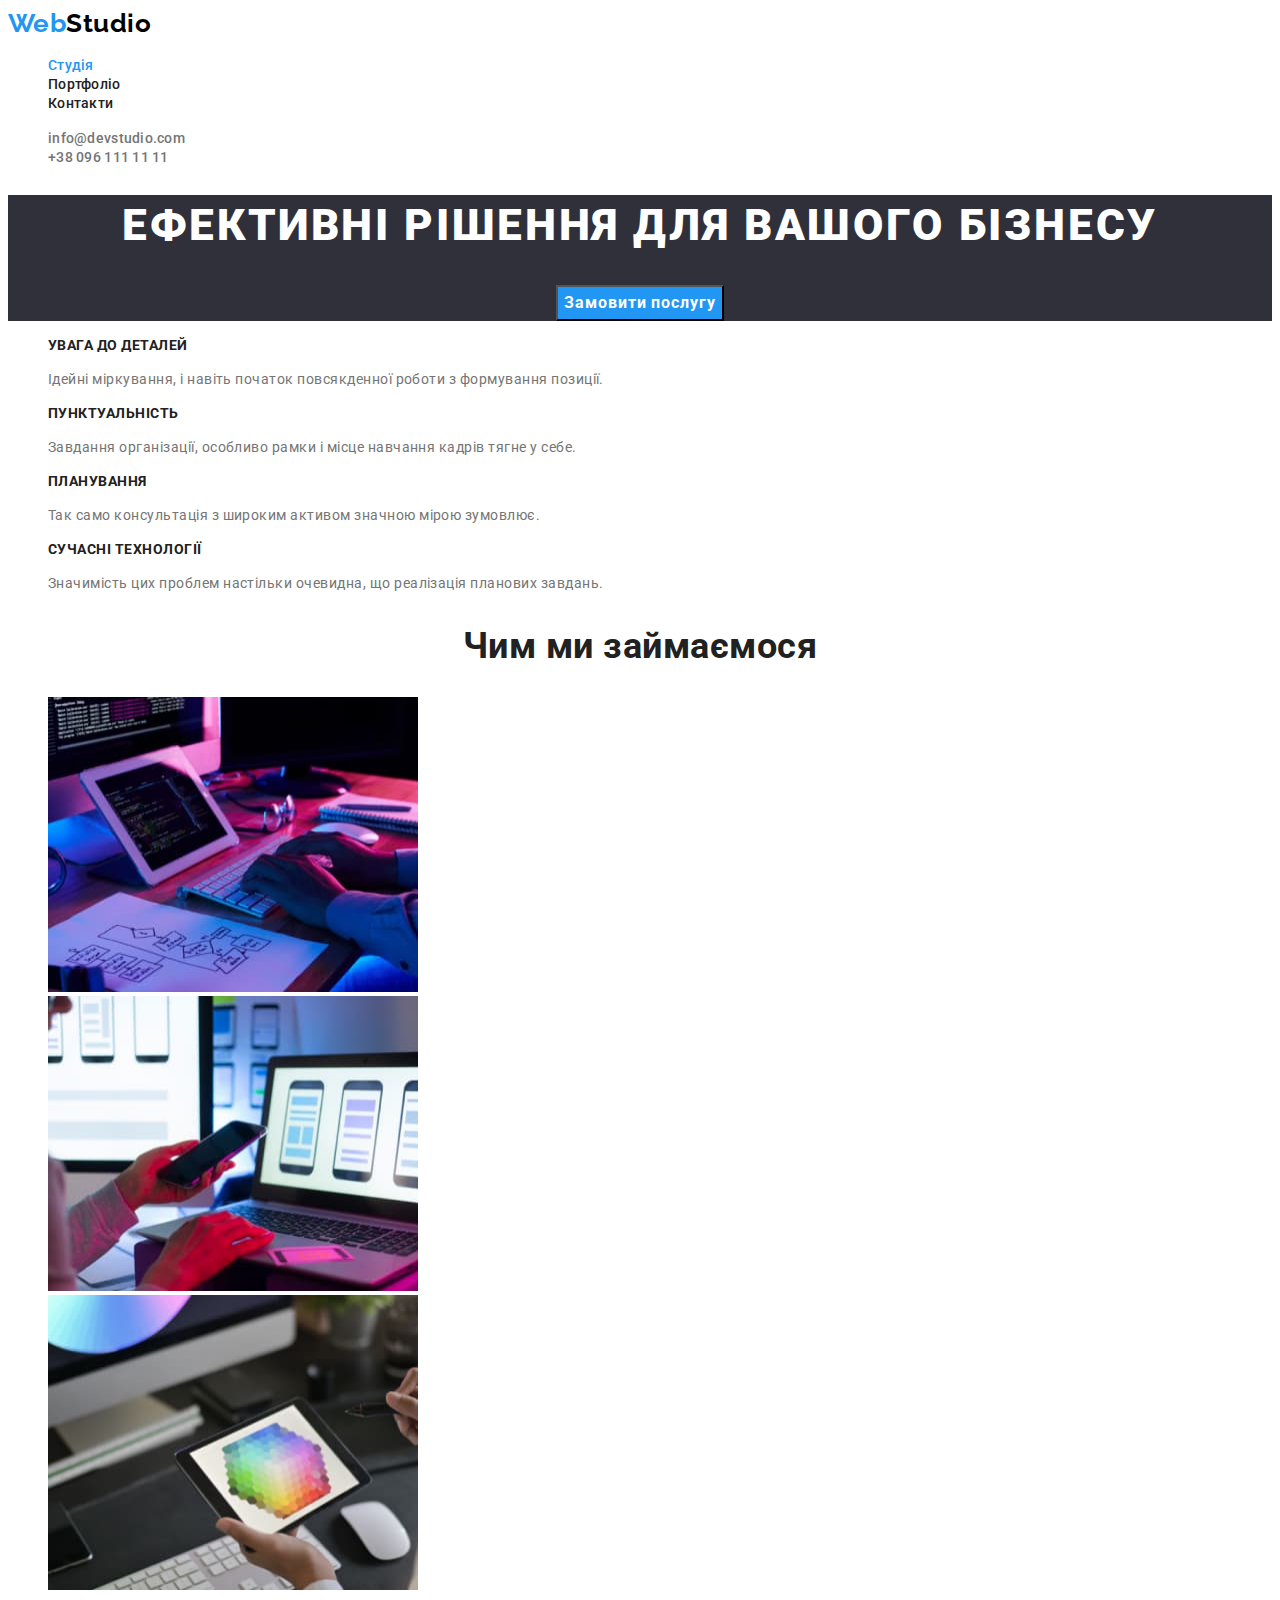
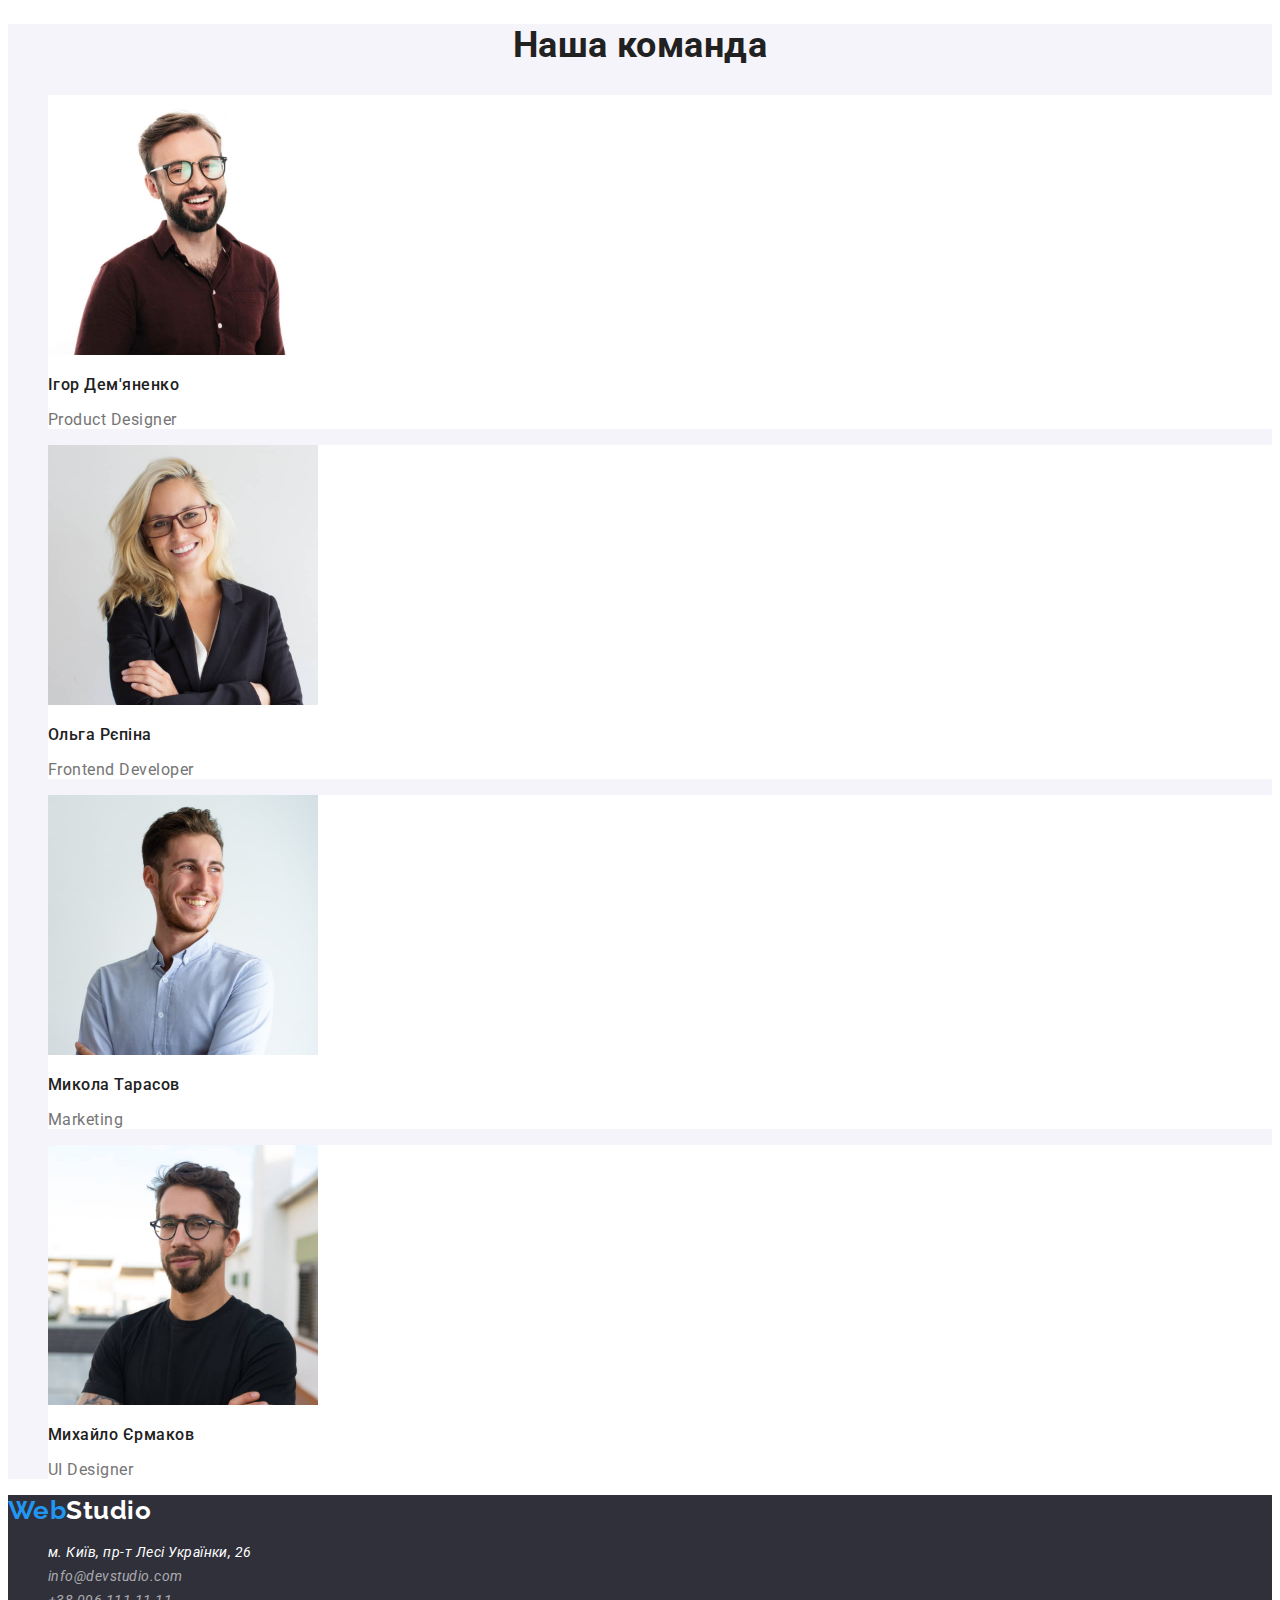
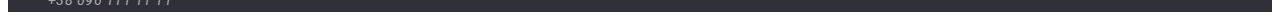
<file: index.html>
<!DOCTYPE html>
<html lang="uk">
<head>
    <meta charset="UTF-8">
    <meta http-equiv="X-UA-Compatible" content="IE=edge">
    <meta name="viewport" content="width=device-width, initial-scale=1.0">
    <title>WebStudio</title>
    <link rel="preconnect" href="https://fonts.googleapis.com">
    <link rel="preconnect" href="https://fonts.gstatic.com" crossorigin>
    <link href="https://fonts.googleapis.com/css2?family=Raleway:wght@700&family=Roboto:wght@400;500;700;900&display=swap"
        rel="stylesheet">
    <link rel="stylesheet" href="./css/styles.css">
</head>
<body class="page">
    <header>
        <nav class="site-nav">
            <a href="./index.html" class="logo link"><span class="logo-prefix">Web</span>Studio</a>
            <ul class="list">
                <li><a href="./index.html" class="nav-option current link">Студія</a></li>
                <li><a href="./portfolio.html" class="nav-option link">Портфоліо</a></li>
                <li><a href="" class="nav-option link">Контакти</a></li>
            </ul>
        </nav>
        <ul class="list">
            <li><a href="mailto:info@devstudio.com" class="header-contact link">info@devstudio.com</a></li>
            <li><a href="tel:+380961111111" class="header-contact link">+38 096 111 11 11</a></li>
        </ul>
    </header>
    <main>
        <section class="hero">
            <h1 class="hero-heading">Ефективні рішення для вашого бізнесу</h1>
            <button type="button" class="hero-button ">Замовити послугу</button>
        </section>
        <section>
            <h2 class="hidden">Особливості</h2>
            <ul class="advantages list">
                <li>
                    <h3 class="advantages-heading">Увага до деталей</h3>
                    <p class="advantages-text">Ідейні міркування, і навіть початок повсякденної роботи з формування позиції.</p>
                </li>
                <li>
                    <h3 class="advantages-heading">Пунктуальність</h3>
                    <p class="advantages-text">Завдання організації, особливо рамки і місце навчання кадрів тягне у себе.</p>
                </li>
                <li>
                    <h3 class="advantages-heading">Планування</h3>
                    <p class="advantages-text">Так само консультація з широким активом значною мірою зумовлює.</p>
                </li>
                <li>
                    <h3 class="advantages-heading">Сучасні технології</h3>
                    <p class="advantages-text">Значимість цих проблем настільки очевидна, що реалізація планових завдань.</p>
                </li>
            </ul>
        </section>
        <section>
            <h2 class="section-heading">Чим ми займаємося</h2>
           <ul class="list">
            <li>
                <img src="./images/main-page/what-we-do-section/what-we-do-1.jpg" alt="Програміст набирає код за схемою" width="370" height="295">
            </li>
            <li>
                <img src="./images/main-page/what-we-do-section/what-we-do-2.jpg" alt="Людина з телефоном розглядає варіанти положення інформації для мобільних пристроїв" width="370" height="295">
            </li>
            <li>
                <img src="./images/main-page/what-we-do-section/what-we-do-3.jpg" alt="Дизайнер обирає кольори з палітри на планшеті" width="370" height="295">
            </li>
           </ul>
        </section>
        <section class="team">
            <h2 class="section-heading">Наша команда</h2>
            <ul class="list">
                <li class="team-card">
                    <img src="./images/main-page/our-team-section/igor.jpg" alt="фото Ігора" width="270" height="260">
                    <h3 class="team-name">Ігор Дем'яненко</h3>
                    <p class="team-position">Product Designer</p>
                </li>
                <li class="team-card">
                    <img src="./images/main-page/our-team-section/olga.jpg" alt="фото Ольги" width="270" height="260">
                    <h3 class="team-name">Ольга Рєпіна</h3>
                    <p class="team-position">Frontend Developer</p>
                </li>
                <li class="team-card">
                    <img src="./images/main-page/our-team-section/mykola.jpg" alt="фото Миколи" width="270" height="260">
                    <h3 class="team-name">Микола Тарасов</h3>
                    <p class="team-position">Marketing</p>
                </li>
                <li class="team-card">
                    <img src="./images/main-page/our-team-section/mychailo.jpg" alt="фото Михайла" width="270" height="260">
                    <h3 class="team-name">Михайло Єрмаков</h3>
                    <p class="team-position">UI Designer</p>
                </li>
            </ul>
        </section>
    </main>
    <footer class="footer">
        <a href="./index.html" class="logo link"><span class="logo-prefix">Web</span>Studio</a>
        <address class="address">
            <ul class="list">
                <li><a href="https://goo.gl/maps/KxJQevmXm44vG7T1A" target="_blank" rel="noopener noreferrer nofollow" class="address-map link">м. Київ, пр-т Лесі Українки, 26</a></li>
                <li><a href="mailto:info@devstudio.com" class="footer-contact link">info@devstudio.com</a></li>
                <li><a href="tel:+380961111111" class="footer-contact link">+38 096 111 11 11</a></li>
            </ul>
        </address>
    </footer>
</body>
</html>
</file>
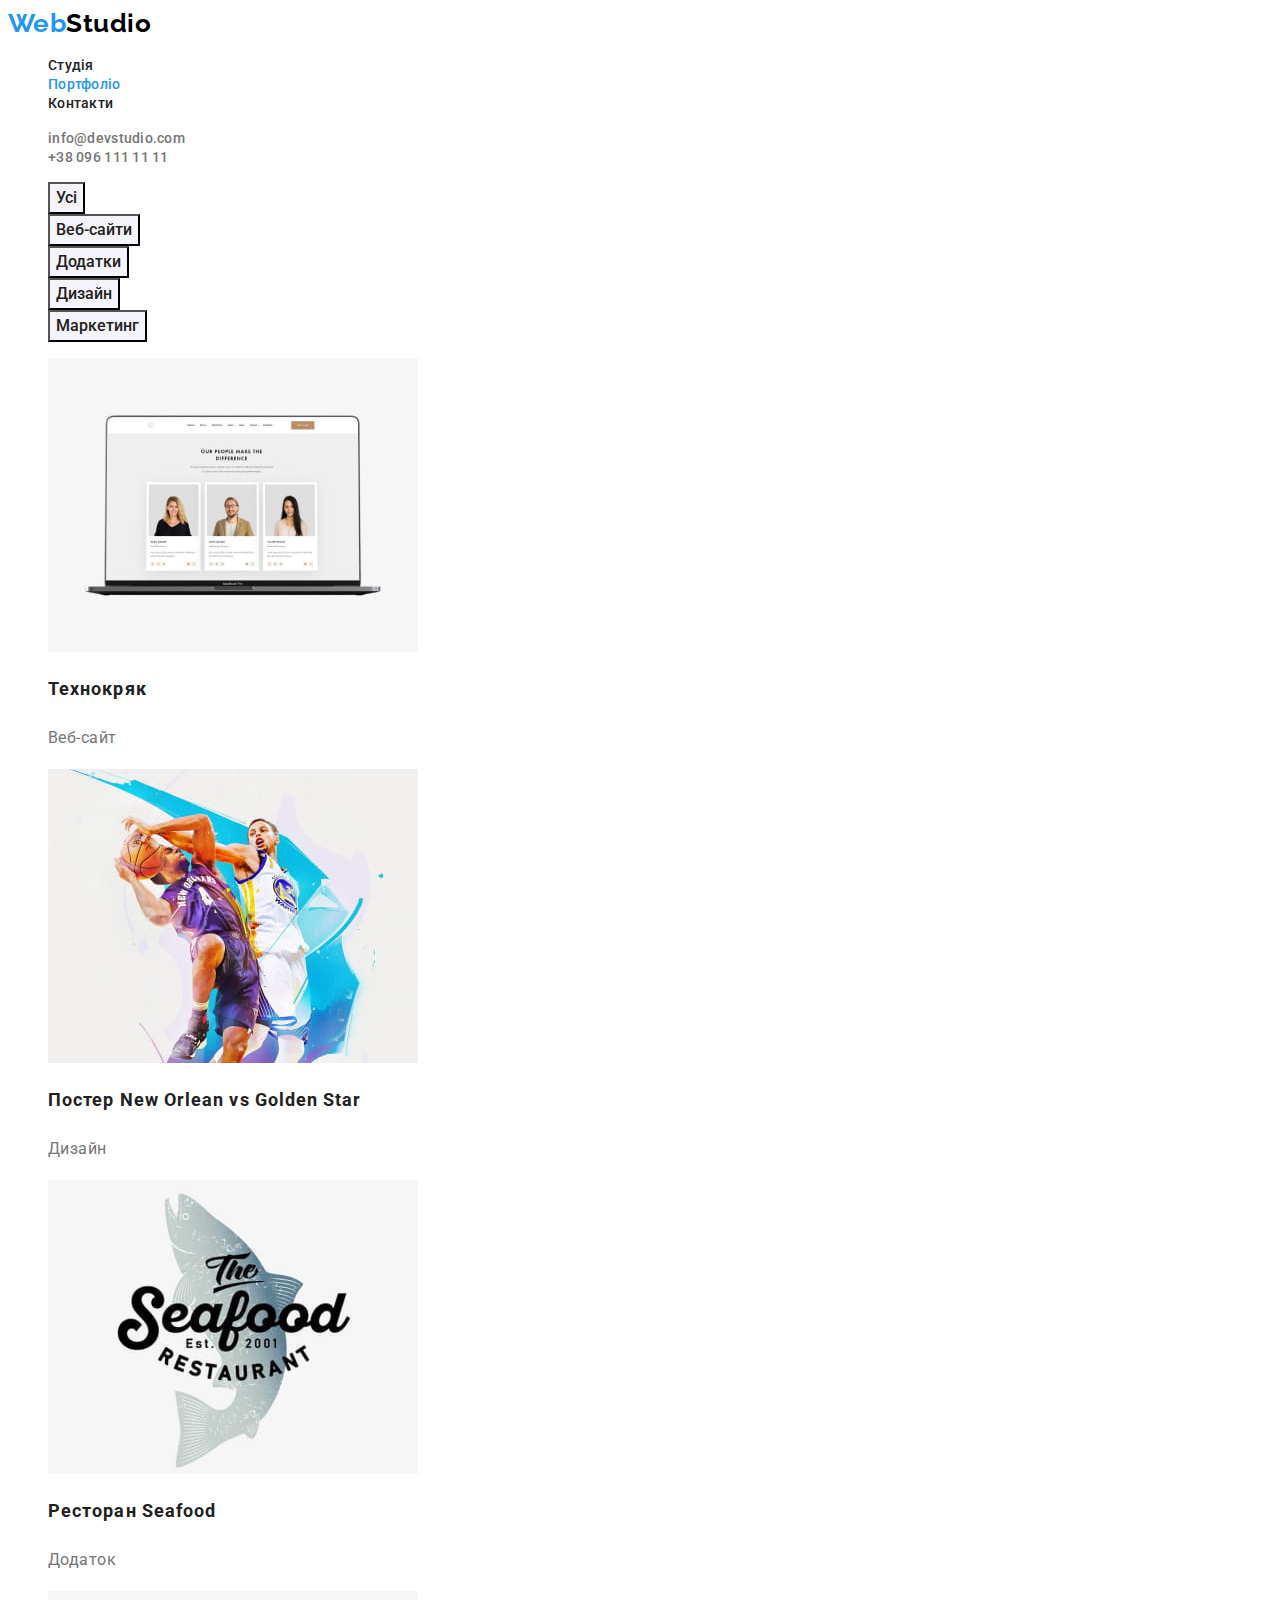
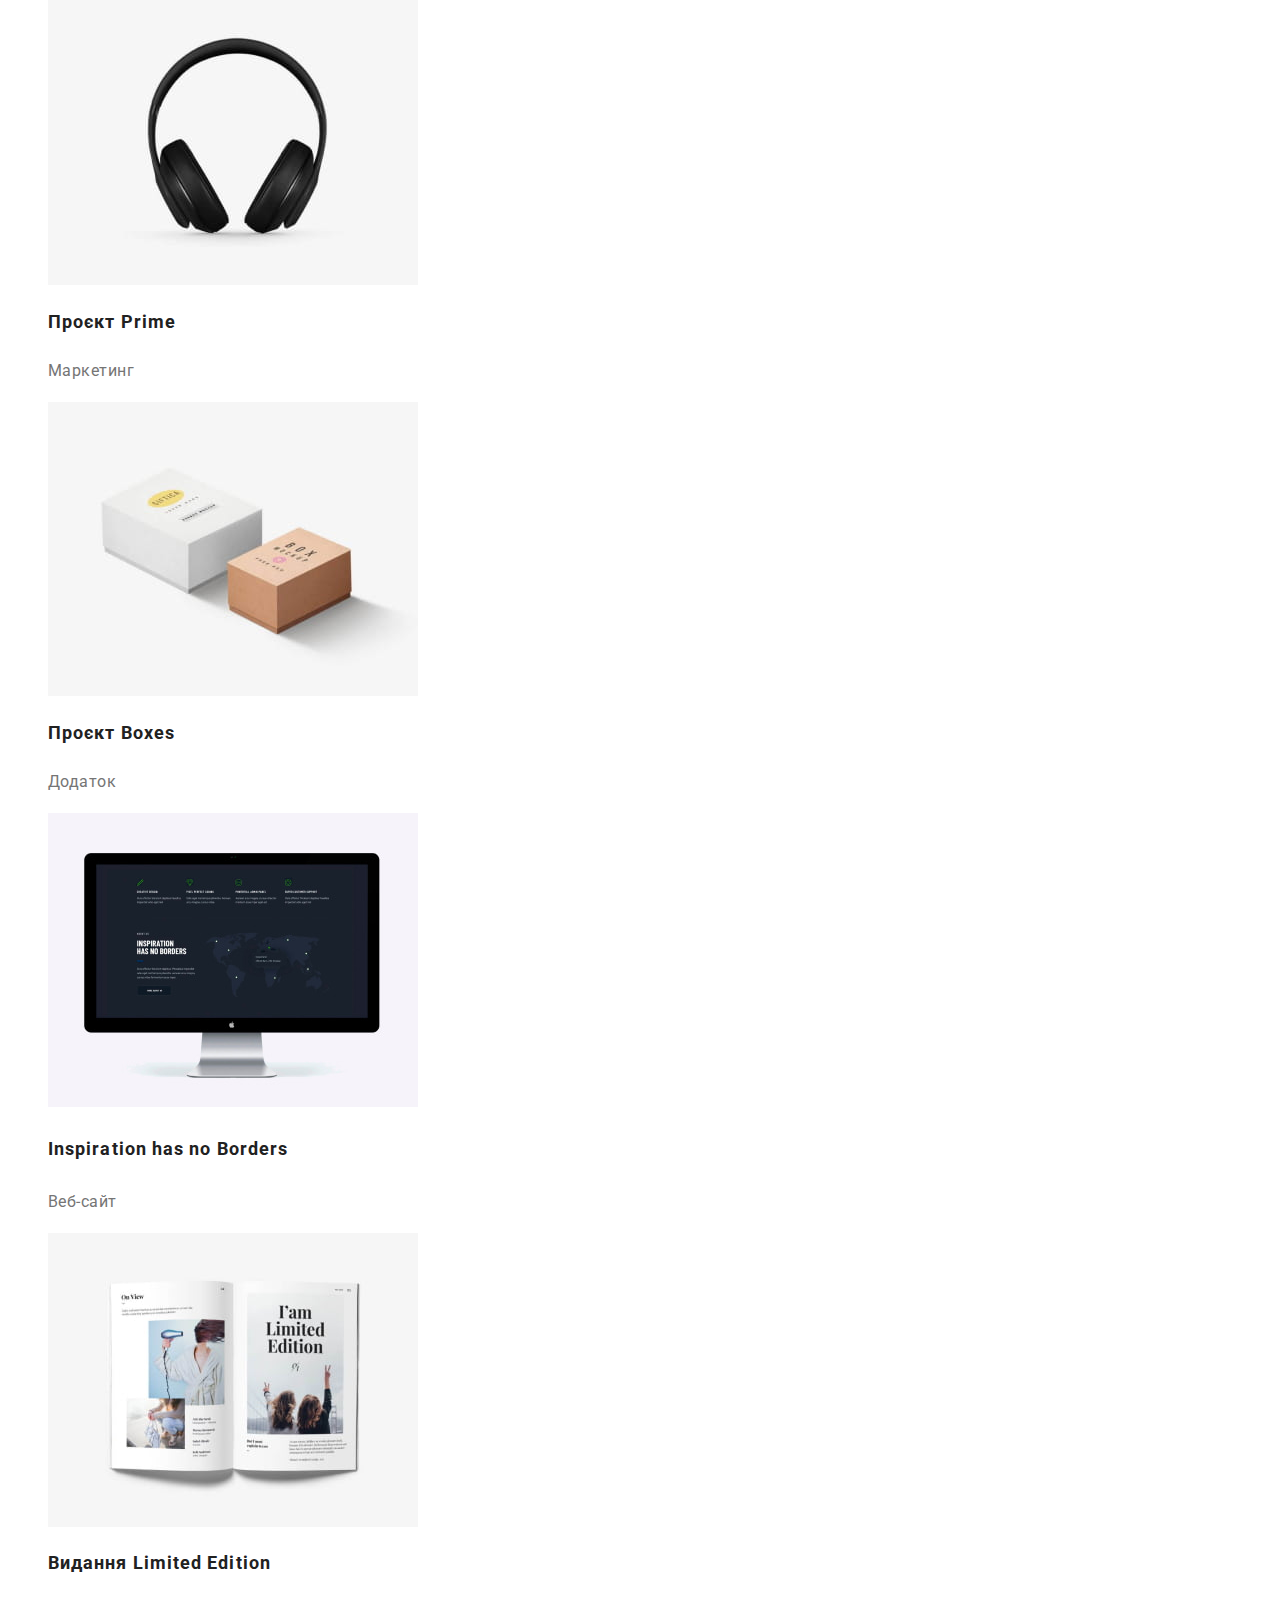
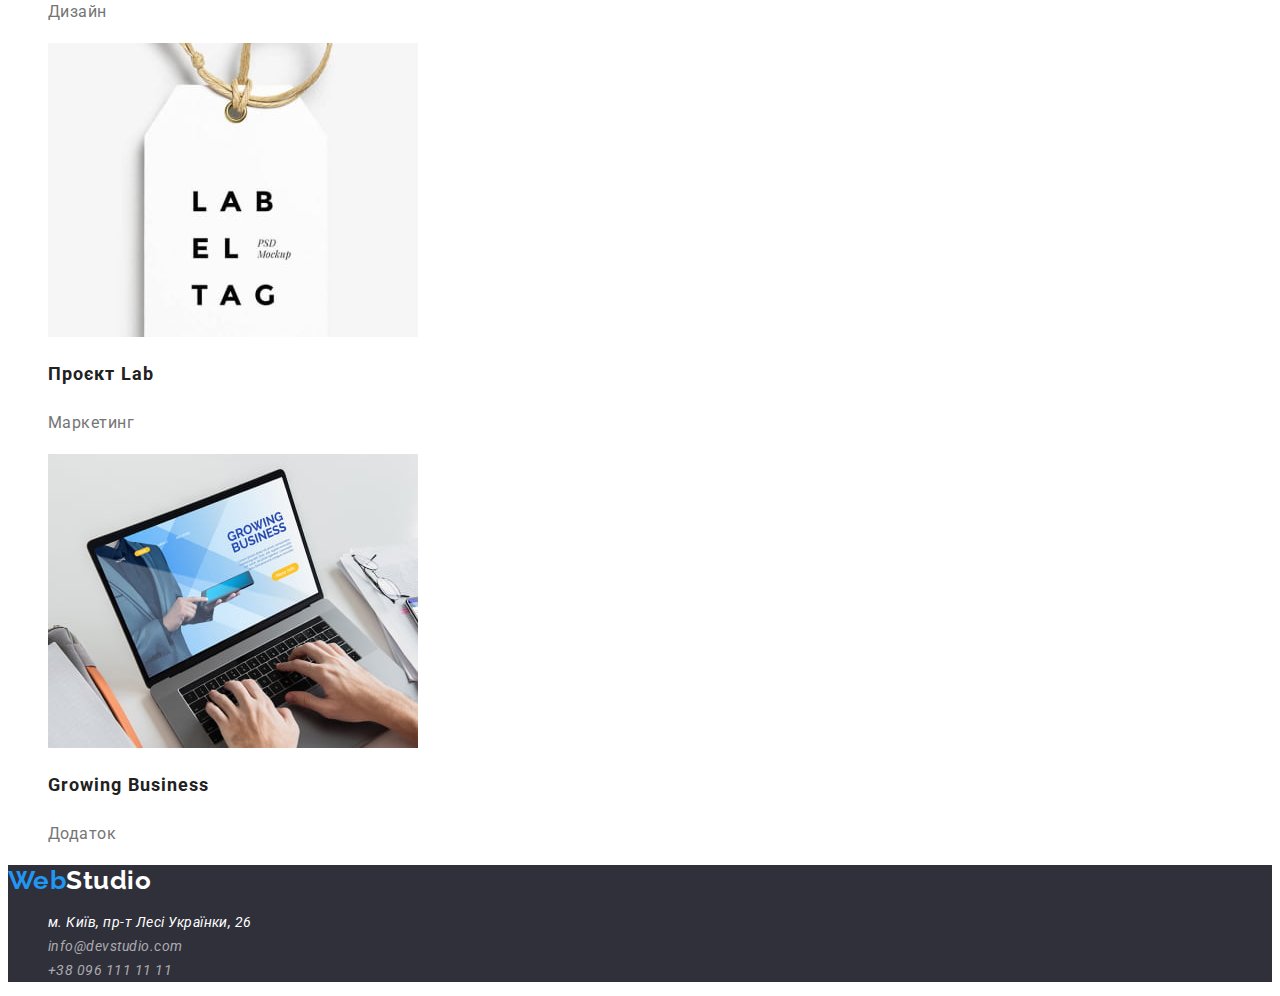
<file: portfolio.html>
<!DOCTYPE html>
<html lang="uk">
<head>
    <meta charset="UTF-8">
    <meta http-equiv="X-UA-Compatible" content="IE=edge">
    <meta name="viewport" content="width=device-width, initial-scale=1.0">
    <title>Portfolio | WebStudio</title>
    <link rel="preconnect" href="https://fonts.googleapis.com">
    <link rel="preconnect" href="https://fonts.gstatic.com" crossorigin>
    <link href="https://fonts.googleapis.com/css2?family=Raleway:wght@700&family=Roboto:wght@400;500;700;900&display=swap"
        rel="stylesheet">
    <link rel="stylesheet" href="./css/styles.css">
</head>
<body>
    <header>
        <nav class="site-nav">
            <a href="./index.html" class="logo link"><span class="logo-prefix">Web</span>Studio</a>
            <ul class="list">
                <li><a href="./index.html" class="nav-option link">Студія</a></li>
                <li><a href="./portfolio.html" class="nav-option current link">Портфоліо</a></li>
                <li><a href="" class="nav-option link">Контакти</a></li>
            </ul>
        </nav>
        <ul class="list">
            <li><a href="mailto:info@devstudio.com" class="header-contact link">info@devstudio.com</a></li>
            <li><a href="tel:+380961111111" class="header-contact link">+38 096 111 11 11</a></li>
        </ul>
    </header>
    <main>
        <section>
            <h1 class="hidden">Приклади робіт</h1>
            <ul class="filter list">
                <li>
                    <button type="button" class="filter-option"> Усі</button>
                </li>
                <li>
                    <button type="button" class="filter-option">Веб-сайти</button>
                </li>
                <li>
                    <button type="button" class="filter-option">Додатки</button>
                </li>
                <li>
                    <button type="button" class="filter-option">Дизайн</button>
                </li>
                <li>
                    <button type="button" class="filter-option">Маркетинг</button>
                </li>
            </ul>
            <ul class="projects list">
                <li>
                    <a href="#" class="link">
                        <img src="./images/portfolio-page/portfolio-1.jpg" alt="Відкрита лендингова сторінка Технокряк" width="370"
                        height="294">
                        <h2 class="project-name">Технокряк</h2>
                        <p class="project-type">Веб-сайт</p>
                    </a>
                </li>
                <li>
                    <a href="#" class="link">
                        <img src="./images/portfolio-page/portfolio-2.jpg" alt="Постер New Orlean vs Golden Star" width="370" height="294">
                        <h2 class="project-name">Постер <span lang="en">New Orlean vs Golden Star</span></h2>
                        <p class="project-type">Дизайн</p>
                    </a>
                </li>
                 <li>
                    <a href="#" class="link">
                        <img src="./images/portfolio-page/portfolio-3.jpg" alt="Логотип ресторану Seafood" width="370" height="294">
                        <h2 class="project-name">Ресторан <span lang="en">Seafood</span></h2>
                        <p class="project-type">Додаток</p>
                    </a>
                </li>
                <li>
                    <a href="#" class="link">
                        <img src="./images/portfolio-page/portfolio-4.jpg" alt="Навушники" width="370" height="294">
                        <h2 class="project-name">Проєкт <span lang="en">Prime</span></h2>
                        <p class="project-type">Маркетинг</p>
                    </a>
                </li>
                <li>
                    <a href="#" class="link">
                        <img src="./images/portfolio-page/portfolio-5.jpg" alt="Мінімалістичне зображення коробок" width="370" height="294">
                        <h2 class="project-name">Проєкт <span lang="en">Boxes</span></h2>
                        <p class="project-type">Додаток</p>
                    </a>
                 </li>
                <li>
                    <a href="#" class="link">
                        <img src="./images/portfolio-page/portfolio-6.jpg" alt="Відкрита лендингова сторінка Inspiration has no Borders"
                        width="370" height="294">
                        <h2><span lang="en" class="project-name">Inspiration has no Borders</span></h2>
                        <p class="project-type">Веб-сайт</p>
                    </a>
                </li>
                <li>
                    <a href="#" class="link">
                        <img src="./images/portfolio-page/portfolio-7.jpg" alt="Видання Limited Edition" width="370" height="294">
                        <h2 class="project-name">Видання <span lang="en">Limited Edition</span></h2>
                        <p class="project-type">Дизайн</p>
                    </a>
                </li>
                <li>
                    <a href="#" class="link">
                        <img src="./images/portfolio-page/portfolio-8.jpg" alt="Лейбл з написом Label tag" width="370" height="294">
                        <h2 class="project-name">Проєкт <span lang="en">Lab</span></h2>
                        <p class="project-type">Маркетинг</p>
                    </a>
                </li>
                <li>
                    <a href="#" class="link">
                        <img src="./images/portfolio-page/portfolio-9.jpg" alt="Презентація додатку Growing Business" width="370" height="294">
                        <h2 class="project-name"><span lang="en">Growing Business</span></h2>
                        <p class="project-type">Додаток</p>
                    </a>
                </li>
            </ul>
        </section>
    </main>
    <footer class="footer">
        <a href="./index.html" class="logo link"><span class="logo-prefix">Web</span>Studio</a>
        <address class="address">
            <ul class="list">
                <li><a href="https://goo.gl/maps/KxJQevmXm44vG7T1A" target="_blank" rel="noopener noreferrer nofollow"
                class="address-map link">м. Київ, пр-т Лесі Українки, 26</a></li>
                <li><a href="mailto:info@devstudio.com" class="footer-contact link">info@devstudio.com</a></li>
                <li><a href="tel:+380961111111" class="footer-contact link">+38 096 111 11 11</a></li>
            </ul>
        </address>
    </footer>
</body>
</html>
</file>
<file: css/styles.css>
:root {
    --primary-text-color: #212121;
    --secondary-text-color: #757575;
    --accent-color: #2196F3;
    --primary-white: #FFFFFF;
    --primary-black: #000000;
    --deep-background-color: #2F303A;
    --light-background-color: #F5F4FA;
    --transparent-white: #FFFFFF99;
}

body {
    font-family: Roboto, sans-serif;
    letter-spacing: 0.03em;
    
    color: var(--primary-text-color);
}

button {
    cursor: pointer;
}

.hidden  {
    display: none;
}

.list {
    list-style: none;
}

.link {
    text-decoration: none;
    
    color: inherit;
}

.link:hover,
.link:focus {
color: var(--accent-color)
}

.current {
    color: var(--accent-color)
}

.section-heading{
    font-size: 36px;
    line-height: calc(42 / 36);
    text-align: center;
}
/* logo */

.logo {
    font-family: Raleway, sans-serif;
    font-weight: 700;
    font-size: 26px;
    line-height: calc(31 / 26);
}

.site-nav .logo {
    color: var(--primary-black)
}

.footer .logo {
    color: var(--primary-white)
}

.logo-prefix {
    color: var(--accent-color);
}

/* main-nav, header contacts */

.nav-option,
.header-contact {
    font-weight: 500;
    font-size: 14px;
    line-height: calc(16 / 14);
    letter-spacing: 0.02em;
}

.header-contact {
    color: var(--secondary-text-color)
}

/* hero */

.hero {
    text-align: center;
    background-color: var(--deep-background-color);
}

.hero-heading {
    font-weight: 900;
    font-size: 44px;
    line-height: calc(60 / 44);

    letter-spacing: 0.06em;
    text-transform: uppercase;

    color: var(--primary-white);
}

.hero-button {
    font-family: inherit;
    font-weight: 700;
    font-size: 16px;
    line-height: calc(30 / 16);

    align-items: center;
    text-align: center;
    letter-spacing: 0.06em;

    color: var(--primary-white);
    background-color: var(--accent-color);
}

/* advantages */

.advantages-heading {
    font-size: 14px;
    line-height: calc(16 / 14);
    text-transform: uppercase;
}

.advantages-text {
    font-size: 14px;
    line-height: calc(24 / 14);

    color: var(--secondary-text-color);
}

/* team */

.team {
    background-color: var(--light-background-color);
}

.team-card {
    background-color: var(--primary-white);
}

.team-name {
    font-weight: 500;
    font-size: 16px;
    line-height: calc(19 / 16);
}

.team-position {
    font-size: 16px;
    line-height: calc(19 / 16);

    color: var(--secondary-text-color);
}

/* projects */

.filter-option {
    font-family: inherit;
    font-weight: 500;
    font-size: 16px;
    line-height: calc(26 / 16);

    color: var(--primary-text-color);
    background-color: var(--light-background-color);
}

.filter-option:hover,
.filter-option:focus {
    color: var(--primary-white);
    background-color: var(--accent-color);
}

.project-name {
    font-weight: 700;
    font-size: 18px;
    line-height: calc(36 / 18);

    letter-spacing: 0.06em;
}

.project-type {
    font-size: 16px;
    line-height: calc(30 / 16);

    color: var(--secondary-text-color);
}

/* footer */

.footer {
    background-color: var(--deep-background-color);
}

.address {
    font-size: 14px;
    line-height: calc(24 / 14);
}

.address-map {
    color: var(--primary-white);
}

.footer-contact {
    list-style: none;

    color: var(--transparent-white);
}
</file>
